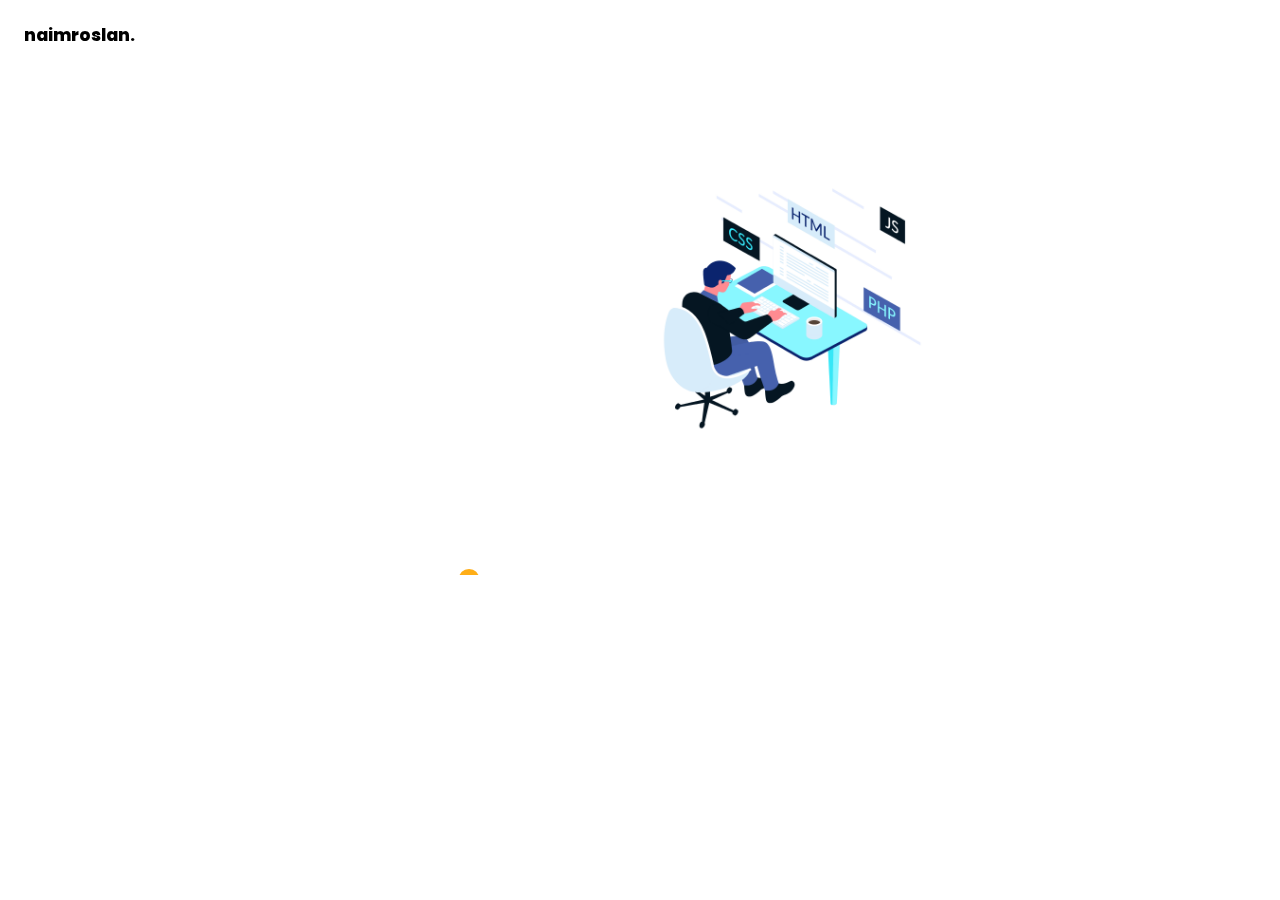
<file: index.html>
<!DOCTYPE html>
<html lang="en">
<head>
    <meta charset="UTF-8">
    <meta name="viewport" content="width=device-width, initial-scale=1.0">

    <!-- Style CSS -->
    <link rel="stylesheet" href="style.css">

    <!-- Fonts -->
    <link rel="preconnect" href="https://fonts.gstatic.com">
    <link href="https://fonts.googleapis.com/css2?family=Poppins:ital,wght@0,400;0,600;1,600&display=swap" rel="stylesheet">
    
    <title>Naim Roslan</title>
    <link rel="shortcut icon" href="assets/img/favicon.ico" type="image/x-icon">
</head>
<body>
    <div class="main">
        <div class="topnav" style="font-weight: 800;">
            <a class="active" href="index.html">naimroslan.</a>
        </div>
        <div class="row">
            <div class="column">
                <div class="landing-text">
                    <h1 class="hide"><a href="about.html" class="about"><span class="text">Hello.</span></a></h1>
                    <h1 class="hide"><a href="work.html" class="work"><span class="text">I am</span></a></h1>
                    <h1 class="hide"><a href="contact.html" class="contact"><span class="text">Naim</span></a></h1>
                </div>
            </div>
            <div class="column">
                <div class="landing-img">
                    <img src="assets/img/web-developer.gif" style="width: 60%;">
                </div>
            </div>
        </div>
    </div>
    <script
      src="https://cdnjs.cloudflare.com/ajax/libs/gsap/3.5.1/gsap.min.js"
      integrity="sha512-IQLehpLoVS4fNzl7IfH8Iowfm5+RiMGtHykgZJl9AWMgqx0AmJ6cRWcB+GaGVtIsnC4voMfm8f2vwtY+6oPjpQ=="
      crossorigin="anonymous"
    ></script>
    <script src="./app.js"></script>
</body>
</html>
</file>
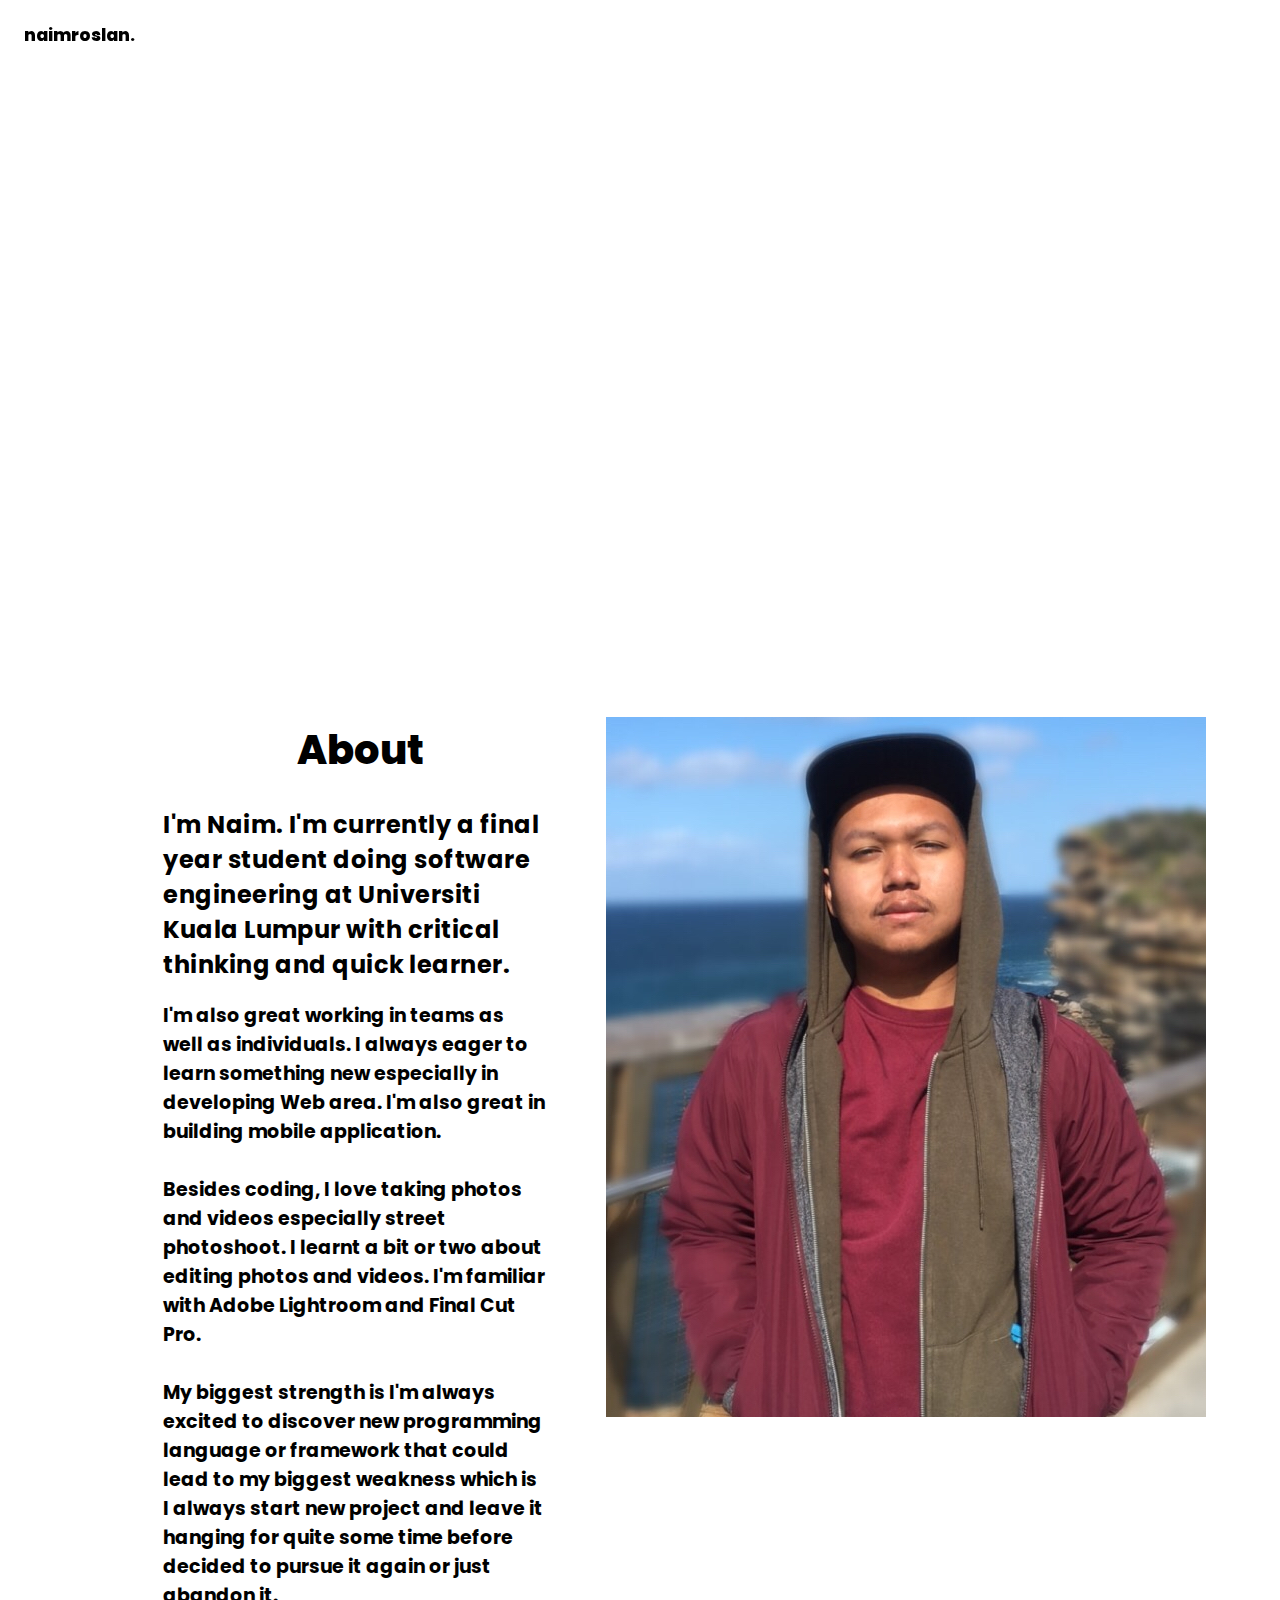
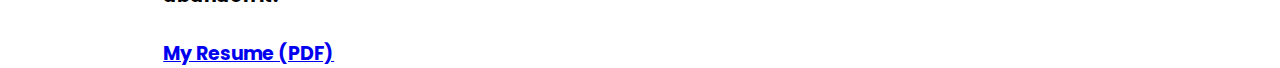
<file: about.html>
<!DOCTYPE html>
<html lang="en">
<head>
    <meta charset="UTF-8">
    <meta name="viewport" content="width=device-width, initial-scale=1.0">

    <!-- Style CSS -->
    <link rel="stylesheet" href="style.css">

    <!-- Fonts -->
    <link rel="preconnect" href="https://fonts.gstatic.com">
    <link href="https://fonts.googleapis.com/css2?family=Poppins:ital,wght@0,400;0,600;1,600&display=swap" rel="stylesheet">

    <title>Naim Roslan</title>
    <link rel="shortcut icon" href="assets/img/favicon.ico" type="image/x-icon">
</head>
<body>
    <div class="main">
        <div class="topnav" style="font-weight: 800;">
            <a class="active" href="index.html">naimroslan.</a>
        </div>
        <div class="row">
            <div class="about-big-text">
                <h1 class="hide"><span class="text">I design & develop<br>Web app.</span></h1>
            </div>
        </div>
        <div class="row">
            <div class="column">
                <div class="about-text">
                    <h1 class="about-title">About</h1>
                    <h2 class="about-intro">I'm Naim. I'm currently a final year student doing software engineering at Universiti Kuala Lumpur with critical thinking and quick learner. </h2>
                    <span class="about-content">I'm also great working in teams as well as individuals. I always eager to learn something new especially in developing Web area. I'm also great in building mobile application.
                        <br><br>Besides coding, I love taking photos and videos especially street photoshoot. I learnt a bit or two about editing photos and videos. I'm familiar with Adobe Lightroom and Final Cut Pro. 
                        <br><br>My biggest strength is I'm always excited to discover new programming language or framework that could lead to my biggest weakness which is I always start new project and leave it hanging for quite some time before decided to pursue it again or just abandon it.
                        <br><br><a class="resume" href="assets/resume/MuhammadNaim-Resume.pdf" download>My Resume (PDF)</a>
                    </span>
                </div>
            </div>
            <div class="column">

                <div class="about-image"></div>
            </div>
        </div>
    </div>
    <script
      src="https://cdnjs.cloudflare.com/ajax/libs/gsap/3.5.1/gsap.min.js"
      integrity="sha512-IQLehpLoVS4fNzl7IfH8Iowfm5+RiMGtHykgZJl9AWMgqx0AmJ6cRWcB+GaGVtIsnC4voMfm8f2vwtY+6oPjpQ=="
      crossorigin="anonymous"
    ></script>
    <script src="./app.js"></script>
</body>
</html>
</file>
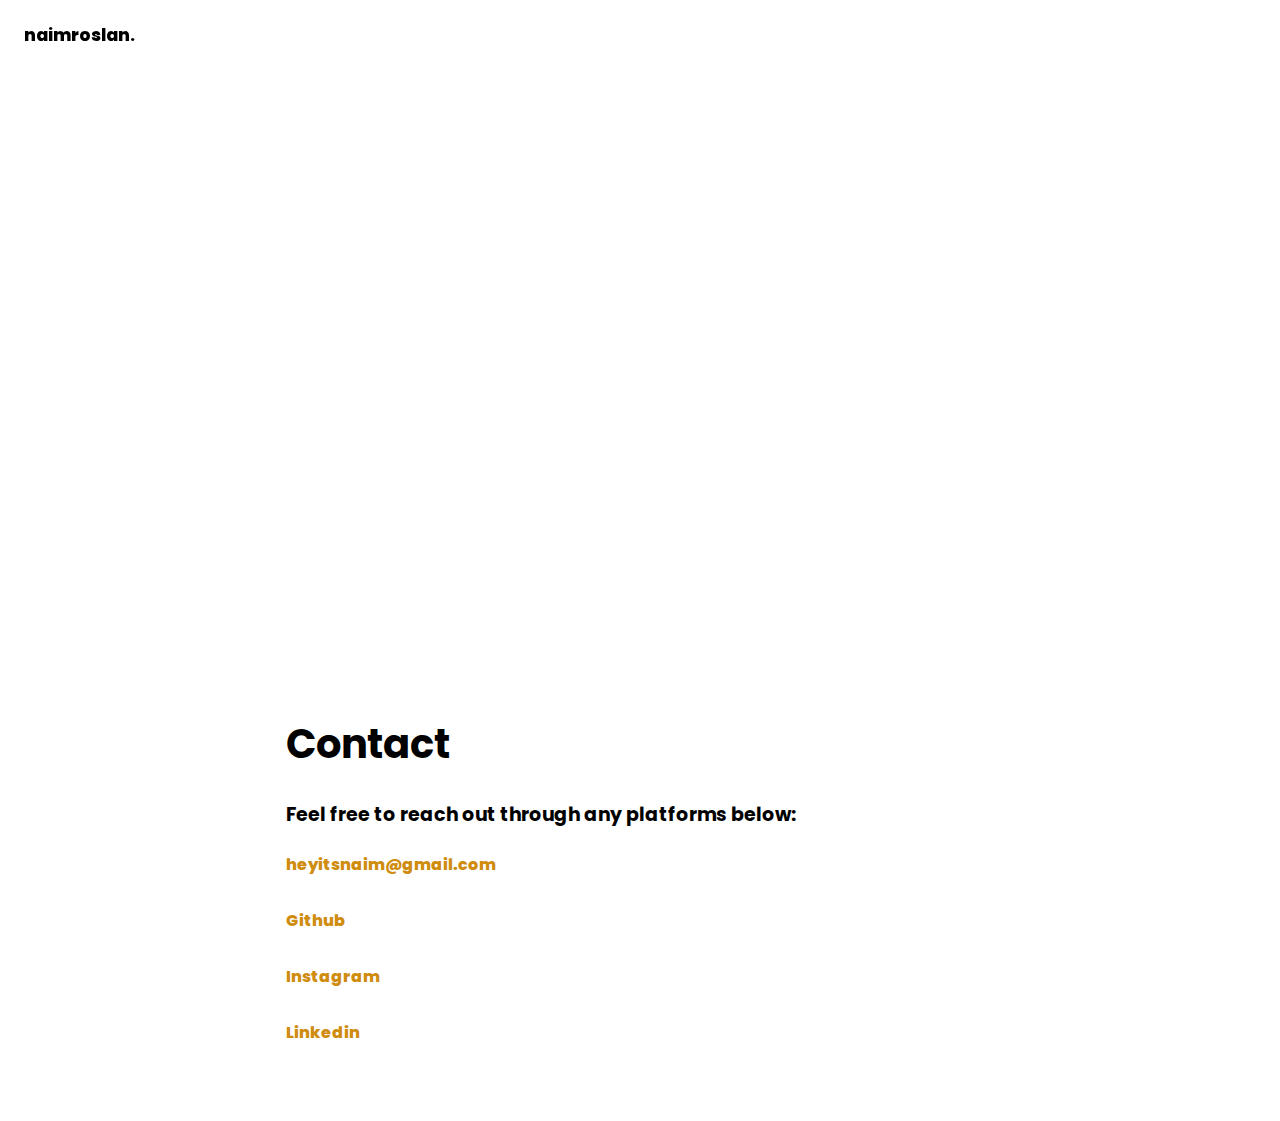
<file: contact.html>
<!DOCTYPE html>
<html lang="en">
<head>
    <meta charset="UTF-8">
    <meta name="viewport" content="width=device-width, initial-scale=1.0">

     <!-- Style CSS -->
     <link rel="stylesheet" href="style.css">

     <!-- Fonts -->
     <link rel="preconnect" href="https://fonts.gstatic.com">
     <link href="https://fonts.googleapis.com/css2?family=Poppins:ital,wght@0,400;0,600;1,600&display=swap" rel="stylesheet">
     
    <title>Naim Roslan</title>
    <link rel="shortcut icon" href="assets/img/favicon.ico" type="image/x-icon">
</head>
<body>
    <div class="main">
        <div class="topnav" style="font-weight: 800;">
            <a class="active" href="index.html">naimroslan.</a>
        </div>
        <div class="row">
            <div class="contact-big-text">
                <h1 class="hide"><span class="text">Let's make<br> something great!</span></h1>
            </div>
        </div>
        <div class="row">
            <div class="contact-text">
                <h1 class="contact-title">Contact</h1>
                <span class="contact-content">Feel free to reach out through any platforms below:</span>
                <div class="contact-link">
                    <p class="email">
                        <span class="email" style="font-weight: 800;">heyitsnaim@gmail.com</span>
                    </p>
                    <p class="github">
                        <a href="https://github.com/naimroslan" target="_blank" class="github">
                            <span class="link-title" style="font-weight: 800;">Github</span>
                        </a>
                    </p>
                    <p class="instagram">
                        <a href="https://www.instagram.com/naimroslaan/" target="_blank" class="instagram">
                            <span class="link-title" style="font-weight: 800;">Instagram</span>
                        </a>
                    </p>
                    <p class="linkedin">
                        <a href="https://www.linkedin.com/in/muhammad-naim-bin-roslan/" target="_blank" class="linkedin">
                            <span class="link-title" style="font-weight: 800;">Linkedin</span>
                        </a>
                    </p>
                </div>
            </div>
        </div>
    </div>
    <script
      src="https://cdnjs.cloudflare.com/ajax/libs/gsap/3.5.1/gsap.min.js"
      integrity="sha512-IQLehpLoVS4fNzl7IfH8Iowfm5+RiMGtHykgZJl9AWMgqx0AmJ6cRWcB+GaGVtIsnC4voMfm8f2vwtY+6oPjpQ=="
      crossorigin="anonymous"
    ></script>
    <script src="./app.js"></script>
    <script src="./clipboard.js"></script>
</body>
</html>
</file>
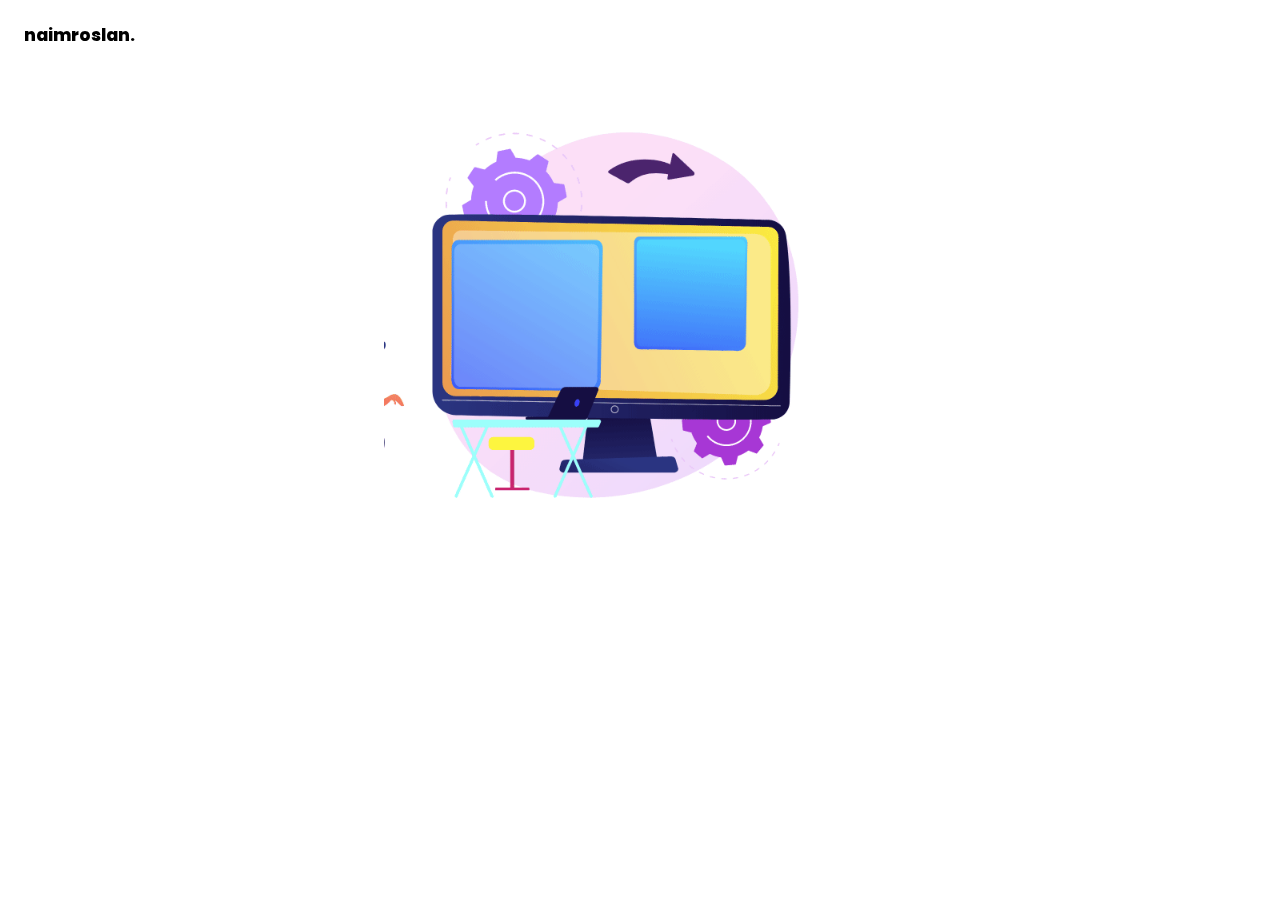
<file: work.html>
<!DOCTYPE html>
<html lang="en">
<head>
    <meta charset="UTF-8">
    <meta name="viewport" content="width=device-width, initial-scale=1.0">

    <!-- Style CSS -->
    <link rel="stylesheet" href="style.css">

    <!-- Fonts -->
    <link rel="preconnect" href="https://fonts.gstatic.com">
    <link href="https://fonts.googleapis.com/css2?family=Poppins:ital,wght@0,400;0,600;1,600&display=swap" rel="stylesheet">
    
    <title>Naim Roslan</title>
    <link rel="shortcut icon" href="assets/img/favicon.ico" type="image/x-icon">
</head>
<body>
    <div class="main">
        <div class="topnav" style="font-weight: 800;">
            <a class="active" href="index.html">naimroslan.</a>
        </div>
        <div class="row">
            <!-- <div class="work-text">
                <a class="work-link" href="https://github.com/naimroslan/webfoodtruck" target="_blank">
                    <h1><span class="repo-title">food truck lah.</span></h1>
                    <span class="repo-desc" style="font-weight: 800">Online Food Ordering System</span>
                </a>
            </div> -->
            <div class="work-img">
                <img src="assets/img/under-maintenance.gif" alt="The website is under maintenance">
            </div>
        </div>
    </div>
</body>
</html>
</file>
<file: style.css>
:root {
  --main-radius: 5px;
  --main-padding: 5px;
}

@media only screen and (max-width: 768px) {
  /* For mobile view */
  body {
    background-image: url("assets/img/under-maintenance.gif");
  }
  
  div .main {
    display: none;
  }
}

body {
  font-family: "Poppins", sans-serif;
}

a.about, a.work, a.contact, a.work-link, a.email, a.github, a.instagram, a.linkedin{
  text-decoration: none;
  color: inherit;
}

a.work-link:visited, a.email:visited, a.github:visited, a.instagram:visited, a.linkedin:visited {
  text-decoration: none;
  color: inherit;
}

.row {
  display: flex;
  height: 33.3vh;
  padding: 10% 10% 10% 10%;
}

.column {
  flex: 50%;
}

.column h1 {
  font-size: 100px;
  margin-left: 35%;
}

.hide {
  background: white;
  overflow: hidden;
}

.hide span {
  transform: translateY(100%);
  display: inline-block;
}

.topnav {
  position: fixed;
  background-color: inherit;
  overflow: hidden;
  z-index: 9999;
}

.topnav a {
  float: left;
  color: black;
  text-align: center;
  padding: 14px 16px;
  text-decoration: none;
  font-size: 17px;
}

.topnav a:hover {
  color: black;
}

.topnav a.active {
  color: black;
}

/* index page */

.landing-text {
  font-size: 40px;
  line-height: 200%;
}

.landing-img {
  margin-top: 150;
}

.work span, .contact span {
  color:  rgb(255, 174, 23);
}

/* Index/About */

.about:hover span {
  display: none;
}

.about:hover:before {
  content: "About";
  margin-left: 2%;
  color: white;
  -webkit-text-stroke-width: 2px;
  -webkit-text-stroke-color: black;
}

/* Index/Work */
.work:hover span {
  display: none;
}

.work:hover:before {
  content: "Work";
  margin-left: 2%;
  color: white;
  -webkit-text-stroke-width: 2px;
  -webkit-text-stroke-color: black;
}

/* Index/Contact */
.contact:hover span {
  display: none;
}

.contact:hover:before {
  content: "Contact";
  margin-left: 2%;
  color: white;
  -webkit-text-stroke-width: 2px;
  -webkit-text-stroke-color: black;
}


/* about page */

.about-big-text {
  font-size: 60px;
  margin-left: 15%;

}

.about-image {
  background: url(assets/img/naim.JPG) 50% 50% no-repeat;
  width: 600px;
  height: 700px;
  margin: 5% 5% 0 10%;
}

.about-text {
  margin: 8% 0 0 7%;
}

.about-text h1 {
  font-size: 40px;
  font-weight: 800;
}

.about-intro {
  letter-spacing: 0.02em;
}

.about-content {
  text-align: justify;
  font-size: 19px;
  font-weight: 700;
}

/* work page */

.work-text {
  width: fit-content;
  height: fit-content;
  line-height: 50%;
}

.work-text h1 {
  font-size: 70px;
}

.work-text:hover {
  transform: translateX(50px);
  transition: all 0.4s ease-in-out;
}

.work-img {
  display: flex;
  justify-content: center;
  overflow-y: hidden;
}

.work-img img {
  width: 40%;
  position: absolute;
  top: 10%;
  left: 30%;
}

.repo-desc {
  color:rgb(255, 174, 23);
}

/* contact page */

.contact-big-text {
  font-size: 60px;
  margin-left: 15%;

}

.contact-text {
  margin: 0 0 0 15%;
}

.contact-title {
  font-size: 40px;
}

.contact-content {
  font-size: 19px;
  font-weight: 700;
}

.contact-link {
  line-height: 250%;
  font-weight: 800;
  color:rgb(207, 140, 14);
}

.github, .instagram, .linkedin {
  width: fit-content;
  height: fit-content;
}

.email:hover, .github:hover, .instagram:hover, .linkedin:hover {
  transform: translateX(25px);
  transition: all 0.2s ease-in-out;
}

.email {
  height: fit-content;
}

.email:hover span {
  display: none;
}

.email:hover:before {
  content: "Copy to clipboard";
  margin-left: 2%;
}
</file>
